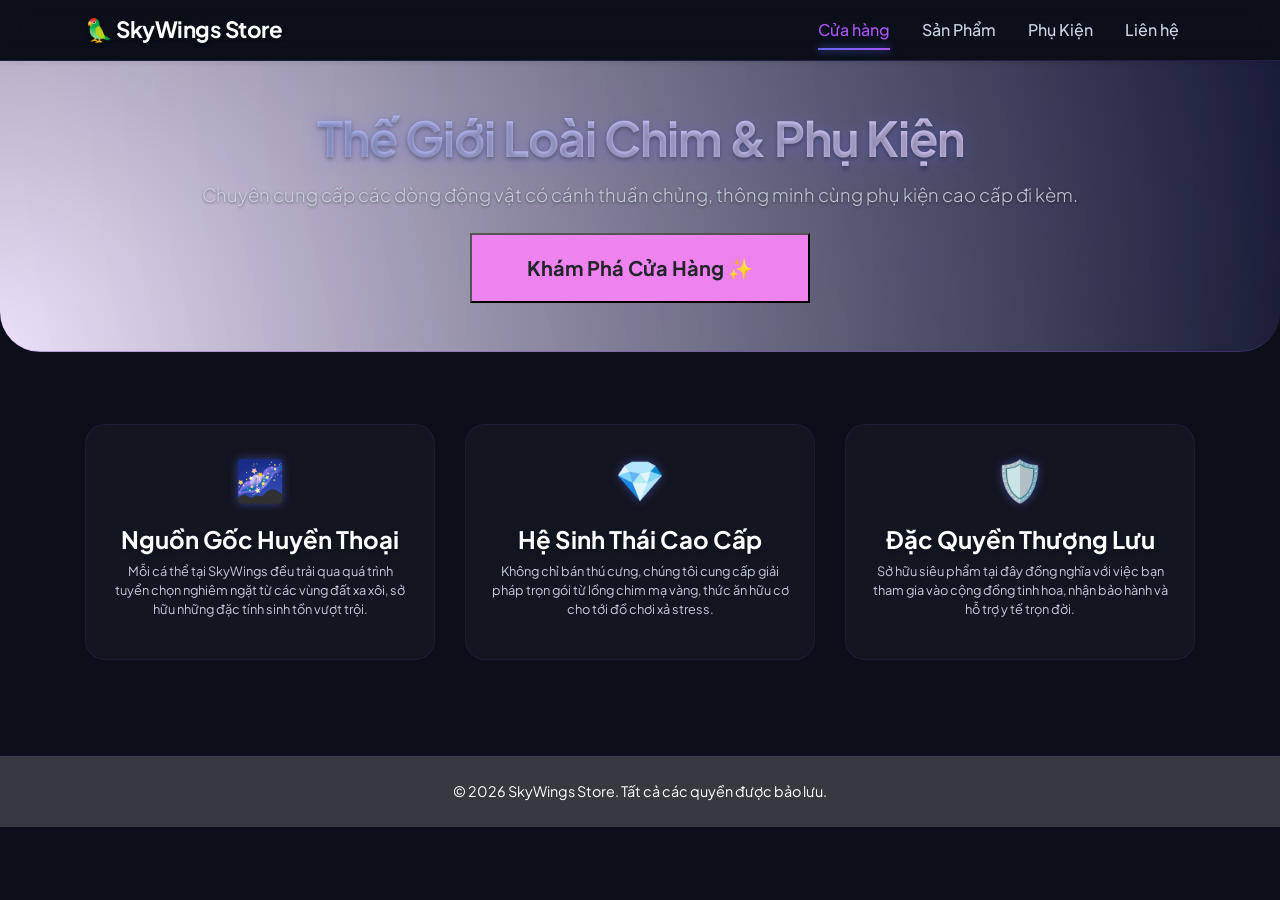
<file: index.html>
﻿<!DOCTYPE html>
<html lang="vi">
<head>
    <meta charset="UTF-8">
    <meta name="viewport" content="width=device-width, initial-scale=1.0">
    <title>Thế Giới Động Vật Có Cánh & Đồ Dùng Thú Cưng</title>
    <link rel="stylesheet" href="https://cdn.jsdelivr.net/npm/bootstrap@4.6.2/dist/css/bootstrap.min.css">
    <link rel="stylesheet" href="css/style.css">
</head>
<body>

    <nav class="navbar navbar-expand-lg navbar-light bg-white sticky-top shadow-sm">
        <div class="container">
            <a class="navbar-brand font-weight-bold text-danger" href="index.html">🦜 SkyWings Store</a>
            <div class="navbar-nav ml-auto flex-row">
                <a class="nav-link active px-3" href="index.html">Cửa hàng</a>
                <a class="nav-link px-3" href="html/san-pham.html">Sản Phẩm</a>
                <a class="nav-link px-3" href="html/phu-kien.html">Phụ Kiện</a>
                <a class="nav-link px-3" href="html/lien-he.html">Liên hệ</a>
            </div>
        </div>
    </nav>

    <header class="hero-section text-center bg-light py-5">
        <div class="container">
            <h1 class="display-4 font-weight-bold text-dark">Thế Giới Loài Chim & Phụ Kiện</h1>
            <p class="lead text-muted mb-4">Chuyên cung cấp các dòng động vật có cánh thuần chủng, thông minh cùng phụ kiện cao cấp đi kèm.</p>
            
           <button style= "background-color: violet";> <a href="html/san-pham.html" class="btn btn-hero-cta btn-lg px-5 py-3 font-weight-bold">
                Khám Phá Cửa Hàng ✨
            </a></button>
        </div>
    </header>

    <section class="container my-5 py-4">
        <div class="row text-center">
            <div class="col-md-4 mb-4">
                <div class="about-card p-4">
                    <div class="about-icon mb-3">🌌</div>
                    <h4 class="font-weight-bold mb-2">Nguồn Gốc Huyền Thoại</h4>
                    <p class="text-muted small">Mỗi cá thể tại SkyWings đều trải qua quá trình tuyển chọn nghiêm ngặt từ các vùng đất xa xôi, sở hữu những đặc tính sinh tồn vượt trội.</p>
                </div>
            </div>
            <div class="col-md-4 mb-4">
                <div class="about-card p-4">
                    <div class="about-icon mb-3">💎</div>
                    <h4 class="font-weight-bold mb-2">Hệ Sinh Thái Cao Cấp</h4>
                    <p class="text-muted small">Không chỉ bán thú cưng, chúng tôi cung cấp giải pháp trọn gói từ lồng chim mạ vàng, thức ăn hữu cơ cho tới đồ chơi xả stress.</p>
                </div>
            </div>
            <div class="col-md-4 mb-4">
                <div class="about-card p-4">
                    <div class="about-icon mb-3">🛡️</div>
                    <h4 class="font-weight-bold mb-2">Đặc Quyền Thượng Lưu</h4>
                    <p class="text-muted small">Sở hữu siêu phẩm tại đây đồng nghĩa với việc bạn tham gia vào cộng đồng tinh hoa, nhận bảo hành và hỗ trợ y tế trọn đời.</p>
                </div>
            </div>
        </div>
    </section>

   

    <footer class="text-center py-4 bg-dark text-white mt-5">
        <p class="mb-0">&copy; 2026 SkyWings Store. Tất cả các quyền được bảo lưu.</p>
    </footer>

    <script src="js/script.js"></script>
</body>
</html>
</file>
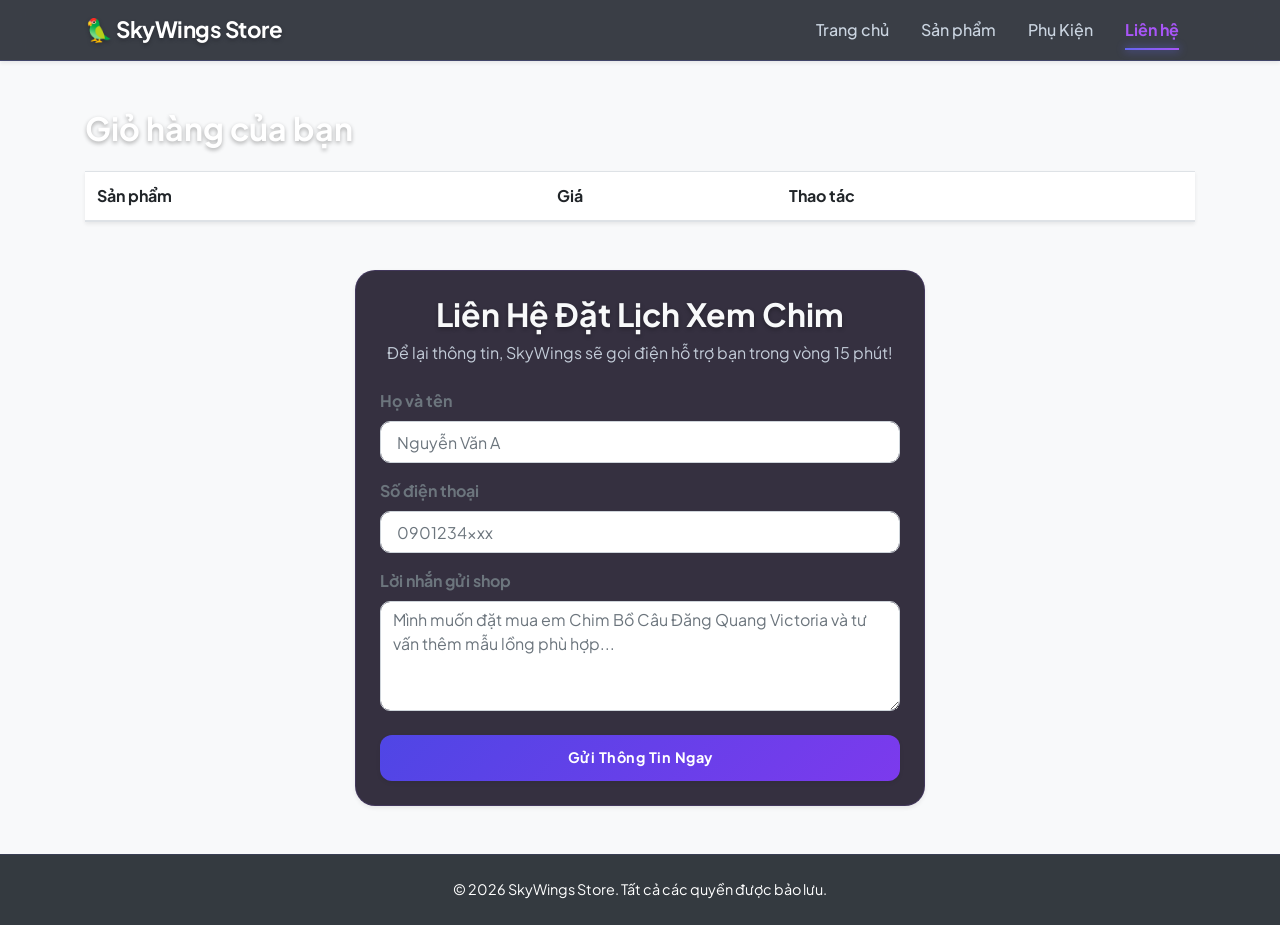
<file: html/lien-he.html>
<!DOCTYPE html>
<html lang="vi">
<head>
    <meta charset="UTF-8">
    <meta name="viewport" content="width=device-width, initial-scale=1.0">
    <title>Liên Hệ Tư Vấn - SkyWings Store</title>
    <!-- Bootstrap 4.6.2 -->
    <link rel="stylesheet" href="https://cdn.jsdelivr.net/npm/bootstrap@4.6.2/dist/css/bootstrap.min.css">
    <!-- Đường dẫn CSS đồng bộ -->
    <link rel="stylesheet" href="../css/style.css">
</head>
<body class="bg-light">

    <!-- THANH MENU (NAVBAR) -->
    <nav class="navbar navbar-expand-lg navbar-light bg-white sticky-top shadow-sm">
    <div class="container">
        <a class="navbar-brand font-weight-bold text-danger" href="../index.html">🦜 SkyWings Store</a>
        <div class="navbar-nav ml-auto flex-row align-items-center">
            <a class="nav-link px-3" href="../index.html">Trang chủ</a>
            <a class="nav-link px-3" href="san-pham.html">Sản phẩm</a>
            <a class="nav-link px-3" href="phu-kien.html">Phụ Kiện</a>
            <a class="nav-link active font-weight-bold px-3" href="lien-he.html">Liên hệ</a>
            
        </div>
    </div>
</nav>
<div class="container my-5">
    <h2 class="font-weight-bold mb-4">Giỏ hàng của bạn</h2>
    <table class="table bg-white shadow-sm">
        <thead>
            <tr>
                <th>Sản phẩm</th>
                <th>Giá</th>
                <th>Thao tác</th>
            </tr>
        </thead>
        <tbody id="cart-items"> </tbody>
    </table>
    <div class="text-right">
       
    </div>
</div>

<script src="../js/script.js"></script>
<script>
    // Hàm hiển thị giỏ hàng riêng cho trang này
    function displayCart() {
        const cartIds = JSON.parse(localStorage.getItem('myCart')) || [];
        const container = document.getElementById("cart-items");
        let total = 0;
        
        container.innerHTML = "";
        
        cartIds.forEach(id => {
            const product = AllProducts.find(p => p.id === id);
            if (product) {
                container.innerHTML += `
                    <tr>
                        <td>${product.name}</td>
                        <td>${product.price}</td>
                        <td><button class="btn btn-sm btn-danger" onclick="removeFromCart('${product.id}')">Xóa</button></td>
                    </tr>
                `;
            }
        });
    }

    function removeFromCart(id) {
        let cart = JSON.parse(localStorage.getItem('myCart')) || [];
        cart = cart.filter(item => item !== id);
        localStorage.setItem('myCart', JSON.stringify(cart));
        displayCart();
        updateCartCount();
    }

    window.onload = displayCart;
</script>
    <!-- NỘI DUNG FORM LIÊN HỆ -->
    <main class="container my-5" style="max-width: 600px;">
        <div class="card p-4 shadow-sm border-0" style="border-radius: 20px;">
            <h2 class="font-weight-bold text-center mb-2 text-light">Liên Hệ Đặt Lịch Xem Chim</h2>
            <p class="text-muted text-center mb-4">Để lại thông tin, SkyWings sẽ gọi điện hỗ trợ bạn trong vòng 15 phút!</p>
            
            <form onsubmit="event.preventDefault(); alert('Cảm ơn bạn! Đội ngũ chuyên viên SkyWings Store sẽ sớm liên hệ tư vấn siêu phẩm chim cảnh tới bạn.'); this.reset();">
                <div class="form-group">
                    <label class="font-weight-bold text-secondary">Họ và tên</label>
                    <input type="text" class="form-control form-control-lg" style="border-radius: 10px; font-size: 16px;" placeholder="Nguyễn Văn A" required>
                </div>
                
                <div class="form-group">
                    <label class="font-weight-bold text-secondary">Số điện thoại</label>
                    <input type="tel" class="form-control form-control-lg" style="border-radius: 10px; font-size: 16px;" placeholder="0901234xxx" required>
                </div>
                
                <div class="form-group">
                    <label class="font-weight-bold text-secondary">Lời nhắn gửi shop</label>
                    <textarea class="form-control" style="border-radius: 10px; font-size: 16px;" rows="4" placeholder="Mình muốn đặt mua em Chim Bồ Câu Đăng Quang Victoria và tư vấn thêm mẫu lồng phù hợp..." required></textarea>
                </div>
                
                <button type="submit" class="btn btn-danger btn-block btn-lg mt-4 shadow-sm" style="border-radius: 12px; font-weight: bold; padding: 12px;">Gửi Thông Tin Ngay</button>
            </form>
        </div>
    </main>

    <!-- FOOTER -->
    <footer class="text-center py-4 bg-dark text-white mt-5">
        <p class="mb-0">&copy; 2026 SkyWings Store. Tất cả các quyền được bảo lưu.</p>
    </footer>

</body>
</html>
</file>
<file: css/style.css>
@import url('https://fonts.googleapis.com/css2?family=Plus+Jakarta+Sans:wght@300;400;500;600;700&display=swap');

html {
    scroll-behavior: smooth;
}

body {
    font-family: 'Plus Jakarta Sans', sans-serif;
    background-color: #0b0f19 !important; /* Nền tối xanh đen huyền bí đồng bộ toàn website */
    color: #f1f5f9; /* Chữ trắng sáng */
    overflow-x: hidden;
}

/* Văn bản phụ - Chống chói nhức mắt trên nền tối */
.text-muted, 
.card-text, 
p#detail-style, 
p#detail-description,
.about-card p.text-muted,
.card-body p {
    color: #cbd5e1 !important; /* Màu xám bạc cao cấp, hiển thị cực rõ */
    opacity: 0.95;
}

/* Ép tất cả tiêu đề có màu sáng kèm bóng đổ nhẹ để nổi bật */
h1, h2, h3, h4, h5, h6,
.navbar-brand,
.item .info h4,
.about-card h4,
.card-body h5 {
    color: #ffffff !important;
    text-shadow: 0 2px 4px rgba(0, 0, 0, 0.3);
}

/* ==========================================================================
   2. THANH ĐIỀU HƯỚNG (NAVBAR GLASSMORPHISM)
   ========================================================================== */
.navbar {
    backdrop-filter: blur(12px);
    -webkit-backdrop-filter: blur(12px);
    background-color: rgba(11, 15, 25, 0.8) !important; /* Trong suốt nhìn xuyên thấu */
    border-bottom: 1px solid rgba(99, 102, 241, 0.2); /* Viền tím neon nhẹ */
    transition: all 0.3s ease;
}

.navbar-brand {
    font-size: 1.4rem;
    letter-spacing: -0.5px;
}

.nav-link {
    font-weight: 500;
    color: #cbd5e1 !important;
    position: relative;
    transition: color 0.3s ease;
}

.nav-link:hover, .nav-link.active {
    color: #a855f7 !important; /* Sáng bừng sắc tím khi hover */
}

/* Hiệu ứng gạch chân phát sáng khi hover */
.nav-link::after {
    content: '';
    position: absolute;
    width: 0;
    height: 2px;
    bottom: 0;
    left: 1rem;
    background: linear-gradient(90deg, #6366f1, #a855f7);
    transition: width 0.3s ease;
    box-shadow: 0 0 8px #6366f1;
}

.nav-link:hover::after, .nav-link.active::after {
    width: calc(100% - 2rem);
}

/* ==========================================================================
   3. KHU VỰC HERO (BANNER ĐÈN NEON)
   ========================================================================== */
.hero-section {
    background: radial-gradient(circle at top right, rgba(99, 102, 241, 0.15), transparent),
                radial-gradient(circle at bottom left, rgba(168, 85, 247, 0.15), #0b0f19);
    padding: 90px 0;
    border-radius: 0 0 40px 40px;
    border-bottom: 1px solid rgba(168, 85, 247, 0.2);
}

/* Tiêu đề chính màu nhũ tương Pastel sáng hẳn */
.hero-section h1 { 
    font-size: 3rem;
    letter-spacing: -1px;
    margin-bottom: 15px;
    background: linear-gradient(135deg, #a5b4fc 0%, #e9d5ff 100%) !important;
    -webkit-background-clip: text !important;
    -webkit-text-fill-color: transparent !important;
    font-weight: 700;
    filter: drop-shadow(0 2px 8px rgba(99, 102, 241, 0.4)); /* Đổ bóng phát quang */
}

/* Dòng mô tả phụ trong banner */
.hero-section p.lead {
    color: #cbd5e1 !important; 
    font-size: 1.15rem;
    opacity: 0.9;
    text-shadow: 0 1px 3px rgba(0, 0, 0, 0.5);
}

/* ==========================================================================
   4. PHẦN GIỚI THIỆU TÍNH NĂNG (ABOUT SECTION)
   ========================================================================== */
.about-card {
    background: rgba(255, 255, 255, 0.03);
    border: 1px solid rgba(99, 102, 241, 0.1);
    border-radius: 20px;
    height: 100%;
    transition: all 0.3s ease;
}

.about-card:hover {
    background: rgba(99, 102, 241, 0.05);
    border-color: rgba(168, 85, 247, 0.4);
    box-shadow: 0 10px 30px rgba(168, 85, 247, 0.1);
    transform: translateY(-4px);
}

.about-icon {
    font-size: 2.5rem;
    text-shadow: 0 0 10px rgba(99, 102, 241, 0.5);
}

/* ==========================================================================
   5. THANH BỘ LỌC SIDEBAR (SIDEBAR FILTER NEON)
   ========================================================================== */
aside .card {
    background: rgba(23, 17, 35, 0.7) !important; /* Nền tím đen trong suốt dạng Glassmorphism */
    border: 1px solid rgba(168, 85, 247, 0.25) !important; /* Viền tím Neon nhạt */
    box-shadow: 0 8px 32px 0 rgba(0, 0, 0, 0.37);
    backdrop-filter: blur(8px);
    -webkit-backdrop-filter: blur(8px);
}

aside .form-control, 
aside .form-select {
    border: 1px solid rgba(168, 85, 247, 0.2) !important;
    padding: 10px 15px;
    font-size: 14px;
    background-color: #0f0a1c !important; /* Nền ô nhập liệu tím tối sâu thẳm */
    color: #f1f5f9 !important;
    transition: all 0.2s ease-in-out;
}

aside .form-control:focus, 
aside .form-select:focus {
    border-color: #a855f7 !important; /* Bung sắc tím phát quang khi focus */
    box-shadow: 0 0 0 0.25rem rgba(168, 85, 247, 0.35) !important;
}

/* Nút Xóa bộ lọc phong cách Cyber */
#btn-reset {
    font-size: 14px;
    font-weight: 600;
    padding: 10px;
    border-color: rgba(168, 85, 247, 0.4) !important;
    color: #c084fc !important;
    background-color: rgba(168, 85, 247, 0.05);
    transition: all 0.3s ease;
}

#btn-reset:hover {
    background: linear-gradient(135deg, #7c3aed 0%, #a855f7 100%) !important;
    color: #ffffff !important;
    box-shadow: 0 0 15px rgba(168, 85, 247, 0.4);
}

/* ==========================================================================
   6. THIẾT KẾ GRID CARD SẢN PHẨM & HIỆU ỨNG PHÁT SÁNG NEON
   ========================================================================== */
.card {
    background: rgba(19, 14, 31, 0.85) !important; /* Nền card tím huyền bí */
    border: 1px solid rgba(139, 92, 246, 0.15) !important;
    transition: transform 0.4s cubic-bezier(0.175, 0.885, 0.32, 1.275), border-color 0.3s ease, box-shadow 0.3s ease;
    border-radius: 24px;
    overflow: hidden;
    box-shadow: 0 4px 20px rgba(0, 0, 0, 0.4);
}

.card:hover {
    transform: translateY(-8px);
    border-color: rgba(168, 85, 247, 0.6) !important; /* Viền bừng sáng tím */
    box-shadow: 0 15px 35px rgba(168, 85, 247, 0.25) !important; /* Quầng sáng hắt dưới chân */
}

/* Fix chiều cao và hiệu ứng ảnh sản phẩm */
.card img {
    width: 100%;
    height: 210px;
    object-fit: cover; /* Cắt ảnh khít khung, không bị kéo dãn */
    transition: transform 0.6s ease, filter 0.3s ease;
    filter: brightness(0.85); /* Hơi tối nhẹ để ẩn vào nền */
}

.card:hover img {
    transform: scale(1.05);
    filter: brightness(1.05); /* Sáng bừng lên khi hover */
}

/* Tên sản phẩm chuyển màu hồng tím Neon khi hover */
.card .card-body h5 {
    transition: color 0.2s ease;
}

.card:hover .card-body h5 {
    color: #f472b6 !important; /* Hồng Neon nổi bật */
}

/* Giá tiền màu Gradient Tím Hồng rực rỡ */
.card .text-danger,
.item .info .text-danger {
    font-size: 1.25rem;
    font-weight: 700 !important;
    background: linear-gradient(90deg, #818cf8, #c084fc) !important;
    -webkit-background-clip: text !important;
    -webkit-text-fill-color: transparent !important;
    margin-bottom: 10px;
    display: inline-block;
}

/* Nút xem chi tiết (Gradient Tím Lam huyền bí) */
.btn-danger,
.item .info .btn-danger {
    background: linear-gradient(135deg, #4f46e5 0%, #7c3aed 100%) !important;
    color: #ffffff !important;
    border: none !important;
    border-radius: 14px;
    padding: 10px 20px;
    font-size: 0.9rem;
    font-weight: 600;
    letter-spacing: 0.5px;
    transition: all 0.3s ease;
    box-shadow: 0 4px 12px rgba(79, 70, 229, 0.3);
}

.btn-danger:hover,
.item .info .btn-danger:hover {
    background: linear-gradient(135deg, #6366f1 0%, #a855f7 100%) !important;
    box-shadow: 0 12px 20px rgba(99, 102, 241, 0.4);
    transform: translateY(-2px);
}

.btn-danger:active {
    transform: scale(0.98);
}

/* ==========================================================================
   7. CẤU HÌNH ĐẶC BIỆT FIX ẢNH PHỤ KIỆN & THỨC ĂN
   ========================================================================== */
#accessory-list .card img {
    width: 100% !important;
    height: 200px !important;
    object-fit: contain !important; /* Giúp hiển thị trọn vẹn phom lồng và bao bì cám */
    background-color: #111827 !important; /* Lớp nền tối mịn phía sau khoảng trắng ảnh */
    padding: 10px;
}

/* ==========================================================================
   8. FIX TRANG CHI TIẾT SẢN PHẨM & SẢN PHẨM GỢI Ý (RELATED)
   ========================================================================== */
#detail-image {
    width: 100%;
    max-width: 400px;
    height: 450px;
    object-fit: cover;
    border-radius: 20px;
    margin: 0 auto;
    display: block;
    border: 1px solid rgba(99, 102, 241, 0.3);
}

#detail-container .image {
    max-width: 420px;
    margin: 0 auto;
}

/* Hàng sản phẩm gợi ý "Có Thể Bạn Cũng Sẽ Thích" */
#related-products .card {
    max-width: 280px;
    margin: 0 auto;
    border-radius: 20px;
    overflow: hidden;
}

#related-products .card img {
    width: 100%;
    height: 180px !important;
    object-fit: cover !important;
    border-radius: 15px 15px 0 0 !important;
}

/* Tiêu đề phân khu đặc trưng (Phong cách, Nguồn gốc, Y tế) */
h5.text-secondary {
    color: #a855f7 !important; /* Màu Tím Neon */
    font-weight: 650 !important;
    margin-top: 20px;
}

/* Nút quay lại shop ở trang chi tiết */
.btn-outline-secondary {
    color: #f1f5f9 !important;
    border-color: rgba(255, 255, 255, 0.2) !important;
    background-color: rgba(255, 255, 255, 0.05);
    border-radius: 14px;
    transition: all 0.3s ease;
}

.btn-outline-secondary:hover {
    background-color: rgba(255, 255, 255, 0.15);
    border-color: rgba(255, 255, 255, 0.4) !important;
    color: #ffffff !important;
}

/* ==========================================================================
   9. HUY HIỆU Y TẾ & ĐƯỜNG VIỀN
   ========================================================================== */
.badge {
    font-weight: 600;
    letter-spacing: 0.3px;
}
.bg-success {
    background-color: #10b981 !important; /* Xanh ngọc lục bảo */
}
.bg-warning {
    background-color: #f59e0b !important; /* Vàng hổ phách */
}

hr, .border-bottom {
    border-color: rgba(255, 255, 255, 0.08) !important;
}

/* ==========================================================================
   10. CHÂN TRANG (FOOTER ĐEN TUYỀN CHẤT LÌ)
   ========================================================================== */
footer {
    background-color: #070a12 !important;
    color: #64748b;
    font-size: 0.9rem;
    padding: 35px 0;
    margin-top: 90px;
    border-top: 1px solid rgba(99, 102, 241, 0.1);
}

/* ==========================================================================
   11. ĐÁP ỨNG RESPONSIVE (MOBILE)
   ========================================================================== */
@media (max-width: 767.98px) {
    main h2 {
        font-size: 24px;
        margin-bottom: 30px !important;
    }
    aside .card {
        margin-bottom: 20px;
    }
}
</file>
